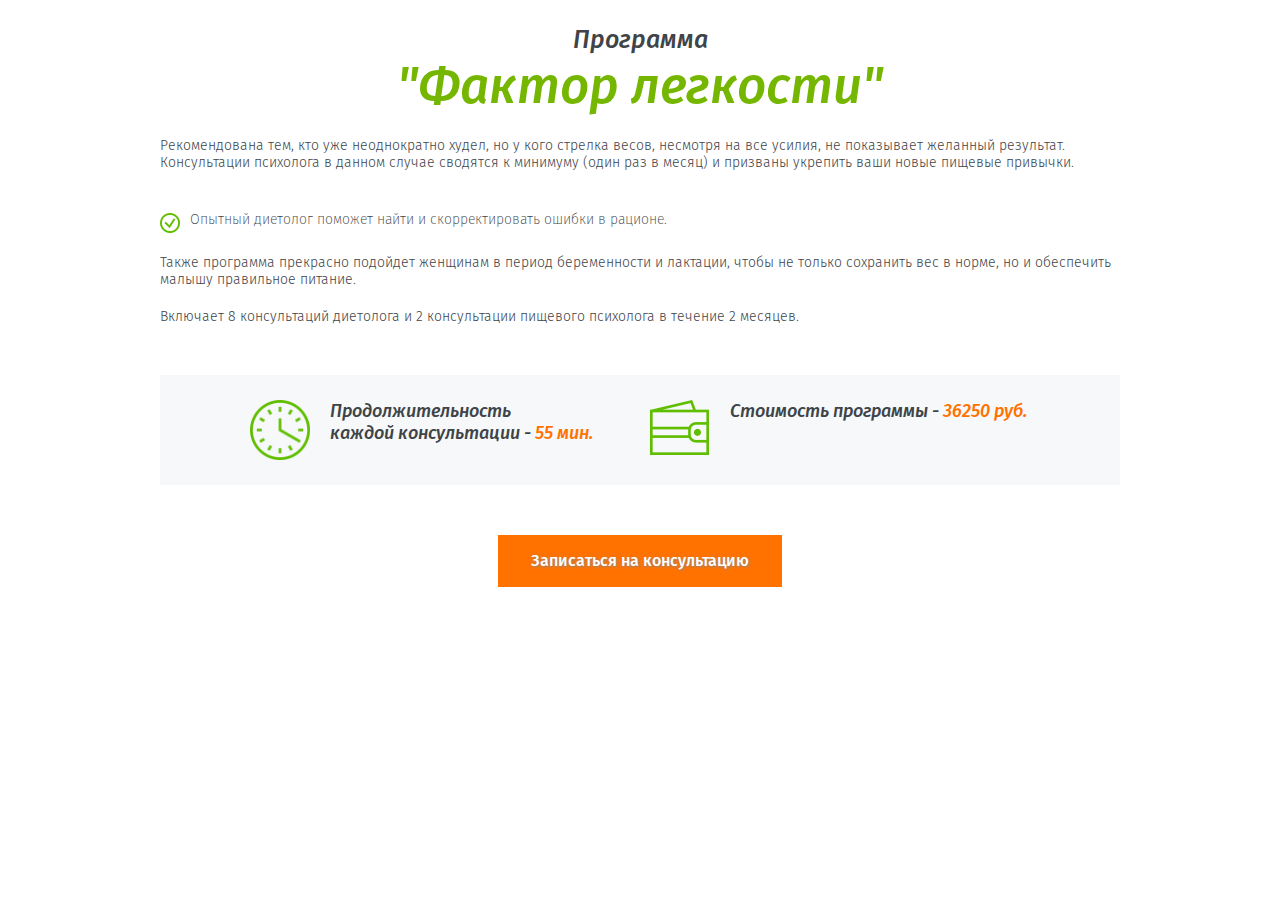
<file: modal-program-factor-legkosti.html>
<!doctype html>
<html>
<head>
    <meta charset="UTF-8">
    <meta name="viewport" content="width=1200">
    <meta name="MobileOptimized" content="1200"/>
    <meta name="HandheldFriendly" content="true"/>
    <link href='https://fonts.googleapis.com/css?family=Fira+Sans:400,300,300italic,400italic,500,500italic,700,700italic' rel='stylesheet' type='text/css' />
    <link rel="stylesheet" href="css/style.css" />
    
    <title>Фактор Веса | Программа "Фактор легкости"</title>
</head>
<body>
    <section class="modal-window-program">

        <section class="container_12">
            <div class="modal-window-program-title">
                <p class="modal-window-program-title-small">Программа</p>
                <p class="modal-window-program-title-large">"Фактор легкости"</p>            
            </div>

            <div class="modal-window-program-description">
                <p>Рекомендована тем, кто  уже неоднократно худел, но у кого стрелка весов, несмотря на все усилия, не показывает желанный результат. Консультации психолога в данном случае сводятся к минимуму (один раз в месяц) и призваны укрепить ваши новые пищевые привычки.</p>
                <div class="modal-window-program-choise-list">
                    <ul>
                        <li>Опытный диетолог поможет найти и скорректировать ошибки в рационе.</li>
                    </ul>
                </div>
                <p>Также программа  прекрасно подойдет женщинам в период беременности и лактации, чтобы не только сохранить вес в норме, но и обеспечить малышу правильное питание.</p>
                <p>Включает 8 консультаций диетолога  и 2 консультации пищевого психолога в течение  2 месяцев.</p>
            </div>
        </section> 

        <section class="container_12 modal-window-program-first">
            <div>
                <div class="grid_1 prefix_1">
                    <img src="images/icon-clock.png">
                </div>
                <div class="grid_4">
                    Продолжительность<br/> каждой консультации - <span class="text-orange">55 мин.</span>
                </div>
                <div class="grid_1">
                    <img src="images/icon-cash.png">
                </div>
                <div class="grid_4 suffix_1">
                    Стоимость программы - <span class="text-orange">36250 руб.</span>
                </div>
            </div>
        </section>

        <section class="container_12">
            <div class="modal-window-program-btn">
                <a href="" class="btn btn-orange">Записаться на консультацию</a>
            </div>
        </section>
    </section>
</body>
</html>
</file>
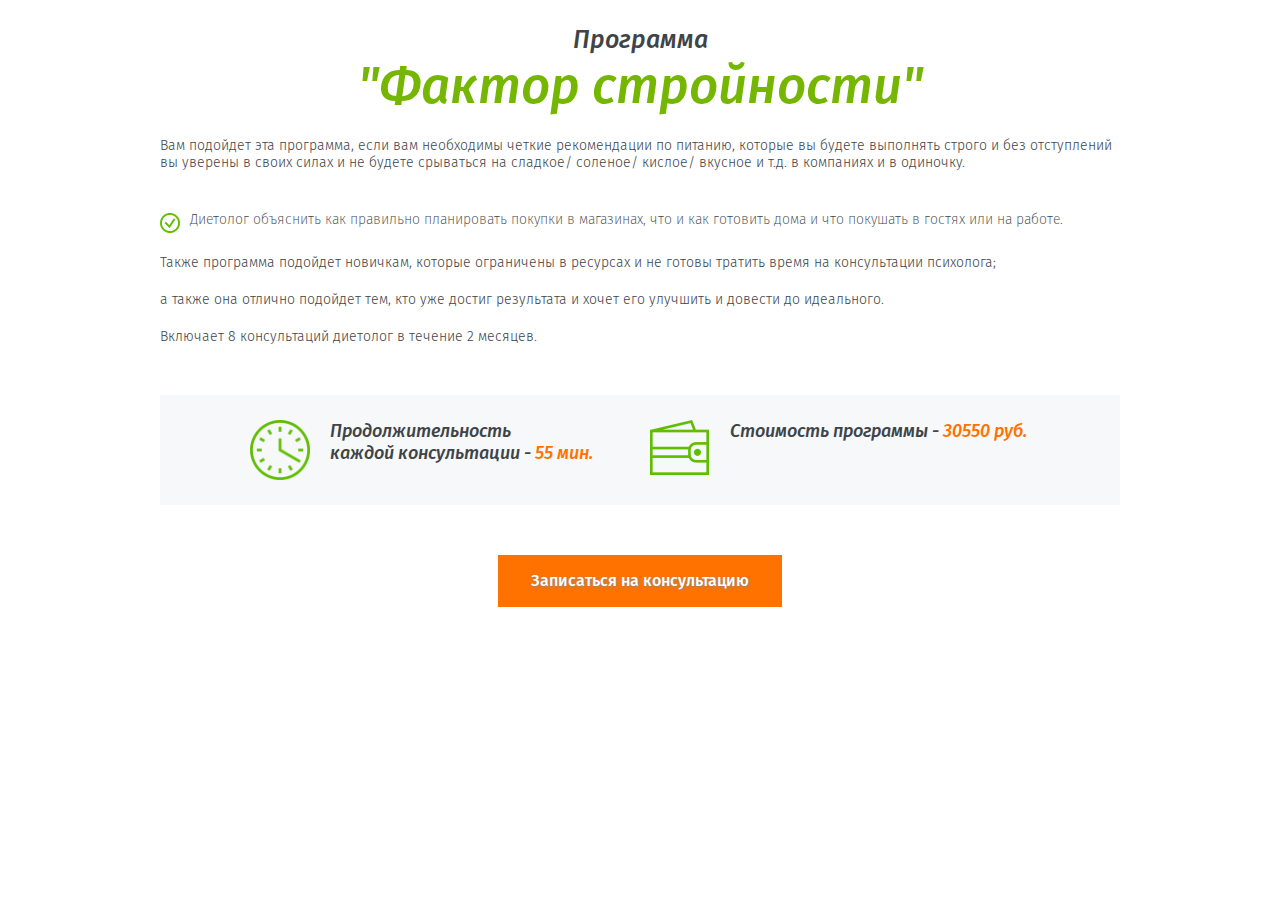
<file: modal-program-factor-stroinosti.html>
<!doctype html>
<html>
<head>
    <meta charset="UTF-8">
    <meta name="viewport" content="width=1200">
    <meta name="MobileOptimized" content="1200"/>
    <meta name="HandheldFriendly" content="true"/>
    <link href='https://fonts.googleapis.com/css?family=Fira+Sans:400,300,300italic,400italic,500,500italic,700,700italic' rel='stylesheet' type='text/css' />
    <link rel="stylesheet" href="css/style.css" />
    
    <title>Фактор Веса | Программа "Фактор стройности"</title>
</head>
<body>
    <section class="modal-window-program">

        <section class="container_12">
            <div class="modal-window-program-title">
                <p class="modal-window-program-title-small">Программа</p>
                <p class="modal-window-program-title-large">"Фактор стройности"</p>            
            </div>

            <div class="modal-window-program-description">
                <p>Вам подойдет эта программа, если вам необходимы четкие рекомендации по питанию, 
                    которые вы будете выполнять строго и без отступлений вы уверены в своих силах и не будете срываться на сладкое/ соленое/ кислое/ вкусное и т.д. в компаниях и в одиночку.</p>
                <div class="modal-window-program-choise-list">
                    <ul>
                        <li>Диетолог объяснить как правильно  планировать  покупки в магазинах, что и как готовить дома и что покушать в гостях или на работе.</li>
                    </ul>
                </div>
   
                <p>Также программа подойдет новичкам, которые ограничены в ресурсах и не готовы тратить время на консультации психолога;</p>
                <p>а также она отлично подойдет тем, кто уже достиг результата и хочет его улучшить и довести до идеального. </p>
                <p>Включает 8 консультаций диетолог  в течение  2 месяцев.</p>
            </div>
        </section> 

        <section class="container_12 modal-window-program-first">
            <div>
                <div class="grid_1 prefix_1">
                    <img src="images/icon-clock.png">
                </div>
                <div class="grid_4">
                    Продолжительность<br/> каждой консультации - <span class="text-orange">55 мин.</span>
                </div>
                <div class="grid_1">
                    <img src="images/icon-cash.png">
                </div>
                <div class="grid_4 suffix_1">
                    Стоимость программы - <span class="text-orange">30550 руб.</span>
                </div>
            </div>
        </section>

        <section class="container_12">
            <div class="modal-window-program-btn">
                <a href="" class="btn btn-orange">Записаться на консультацию</a>
            </div>
        </section>
    </section>
</body>
</html>
</file>
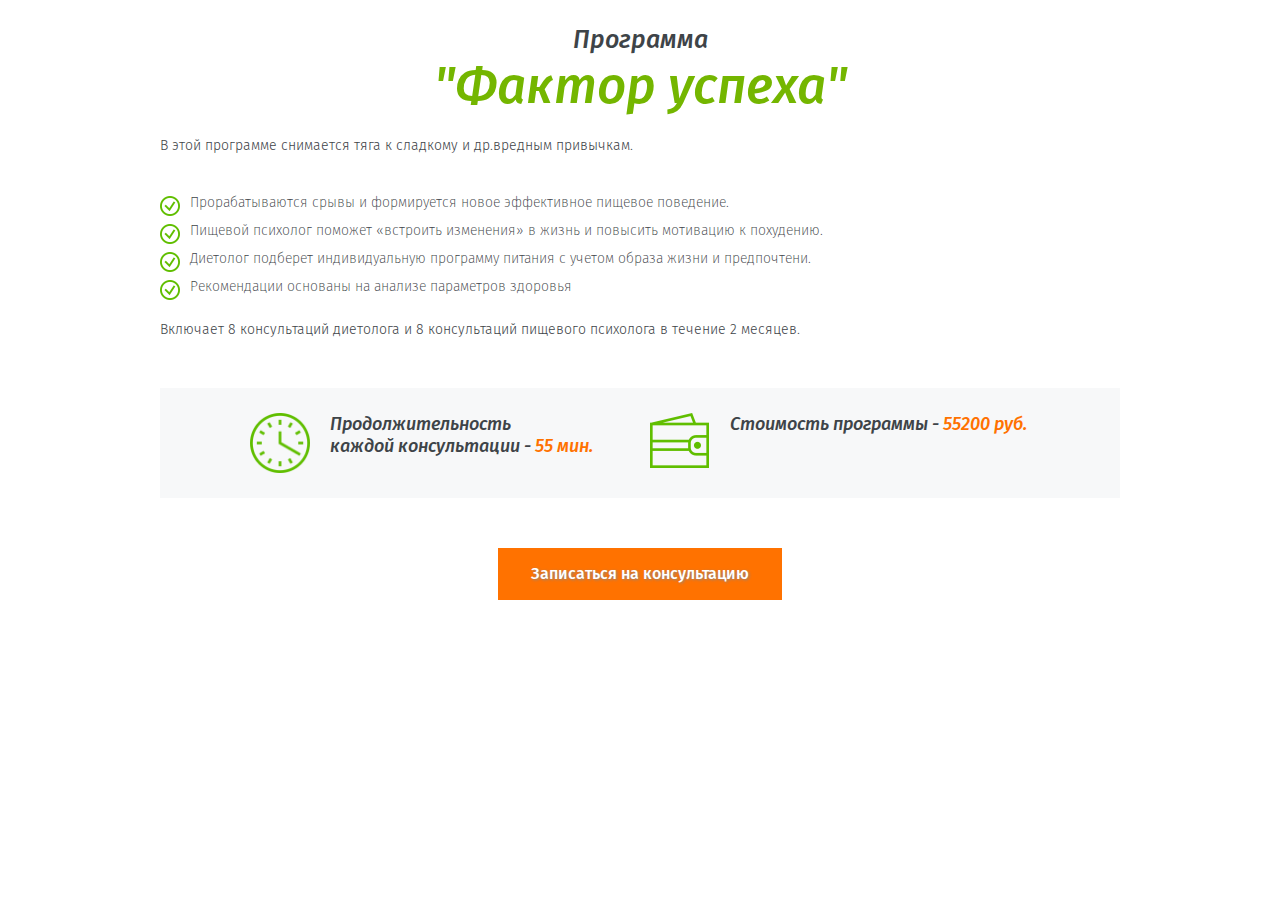
<file: modal-program-factor-uspeha.html>
<!doctype html>
<html>
<head>
    <meta charset="UTF-8">
    <meta name="viewport" content="width=1200">
    <meta name="MobileOptimized" content="1200"/>
    <meta name="HandheldFriendly" content="true"/>
    <link href='https://fonts.googleapis.com/css?family=Fira+Sans:400,300,300italic,400italic,500,500italic,700,700italic' rel='stylesheet' type='text/css' />
    <link rel="stylesheet" href="css/style.css" />
    
    <title>Фактор Веса | Программа "Фактор успеха"</title>
</head>
<body>
    <section class="modal-window-program">

        <section class="container_12">
            <div class="modal-window-program-title">
                <p class="modal-window-program-title-small">Программа</p>
                <p class="modal-window-program-title-large">"Фактор успеха"</p>            
            </div>

            <div class="modal-window-program-description">
                <p>В этой программе снимается  тяга  к сладкому и др.вредным привычкам.<p>

                <div class="modal-window-program-choise-list">
                    <ul>
                        <li>Прорабатываются срывы и формируется новое  эффективное пищевое поведение.</li>
                        <li>Пищевой психолог поможет «встроить изменения» в жизнь и повысить мотивацию к похудению.</li>
                        <li>Диетолог  подберет  индивидуальную программу питания  с учетом образа жизни и  предпочтени.</li>
                        <li>Рекомендации основаны на анализе параметров здоровья</li>
                    </ul>
                </div>

                <p>Включает 8 консультаций диетолога и 8 консультаций пищевого психолога в течение 2 месяцев.</p>
            </div>
        </section> 

        <section class="container_12 modal-window-program-first">
            <div>
                <div class="grid_1 prefix_1">
                    <img src="images/icon-clock.png">
                </div>
                <div class="grid_4">
                    Продолжительность<br/> каждой консультации - <span class="text-orange">55 мин.</span>
                </div>
                <div class="grid_1">
                    <img src="images/icon-cash.png">
                </div>
                <div class="grid_4 suffix_1">
                    Стоимость программы - <span class="text-orange">55200 руб.</span>
                </div>
            </div>
        </section>

        <section class="container_12">
            <div class="modal-window-program-btn">
                <a href="" class="btn btn-orange">Записаться на консультацию</a>
            </div>
        </section>
    </section>
</body>
</html>
</file>
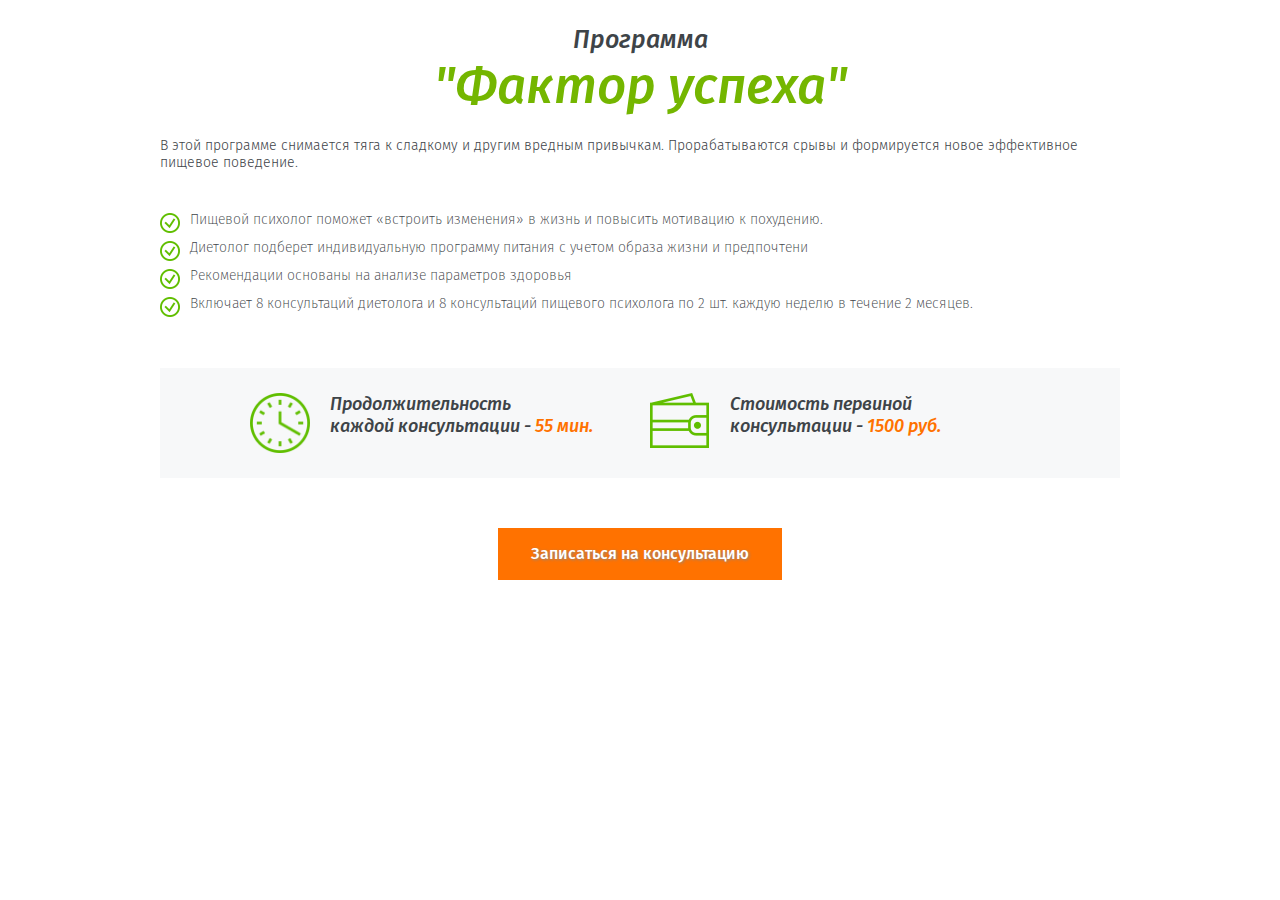
<file: modal-program.html>
<!doctype html>
<html>
<head>
    <meta charset="UTF-8">
    <meta name="viewport" content="width=1200">
    <meta name="MobileOptimized" content="1200"/>
    <meta name="HandheldFriendly" content="true"/>
    <link href='https://fonts.googleapis.com/css?family=Fira+Sans:400,300,300italic,400italic,500,500italic,700,700italic' rel='stylesheet' type='text/css' />
    <link rel="stylesheet" href="css/style.css" />
    
    <title>Фактор Веса | Программа</title>
</head>
<body>
    <section class="modal-window-program">

        <section class="container_12">
            <div class="modal-window-program-title">
                <p class="modal-window-program-title-small">Программа</p>
                <p class="modal-window-program-title-large">"Фактор успеха"</p>            
            </div>

            <div class="modal-window-program-description">
                <p>В этой программе снимается тяга к сладкому и другим вредным привычкам. Прорабатываются срывы и формируется новое эффективное пищевое поведение.</p>
                <div class="modal-window-program-choise-list">
                    <ul>
                        <li>Пищевой психолог поможет «встроить изменения» в жизнь и повысить мотивацию к похудению.</li>
                        <li>Диетолог подберет индивидуальную программу питания  с учетом образа жизни и предпочтени</li>
                        <li>Рекомендации основаны на анализе параметров здоровья</li>
                        <li>Включает 8 консультаций диетолога и 8 консультаций пищевого психолога по 2 шт. каждую неделю в течение  2 месяцев.  </li>
                    </ul>
                </div>
            </div>
        </section> 

        <section class="container_12 modal-window-program-first">
            <div>
                <div class="grid_1 prefix_1">
                    <img src="images/icon-clock.png">
                </div>
                <div class="grid_4">
                    Продолжительность<br/> каждой консультации - <span class="text-orange">55 мин.</span>
                </div>
                <div class="grid_1">
                    <img src="images/icon-cash.png">
                </div>
                <div class="grid_4 suffix_1">
                    Стоимость первиной консультации - <span class="text-orange">1500 руб.</span>
                </div>
            </div>
        </section>

        <section class="container_12">
            <div class="modal-window-program-btn">
                <a href="" class="btn btn-orange">Записаться на консультацию</a>
            </div>
        </section>
    </section>
</body>
</html>
</file>
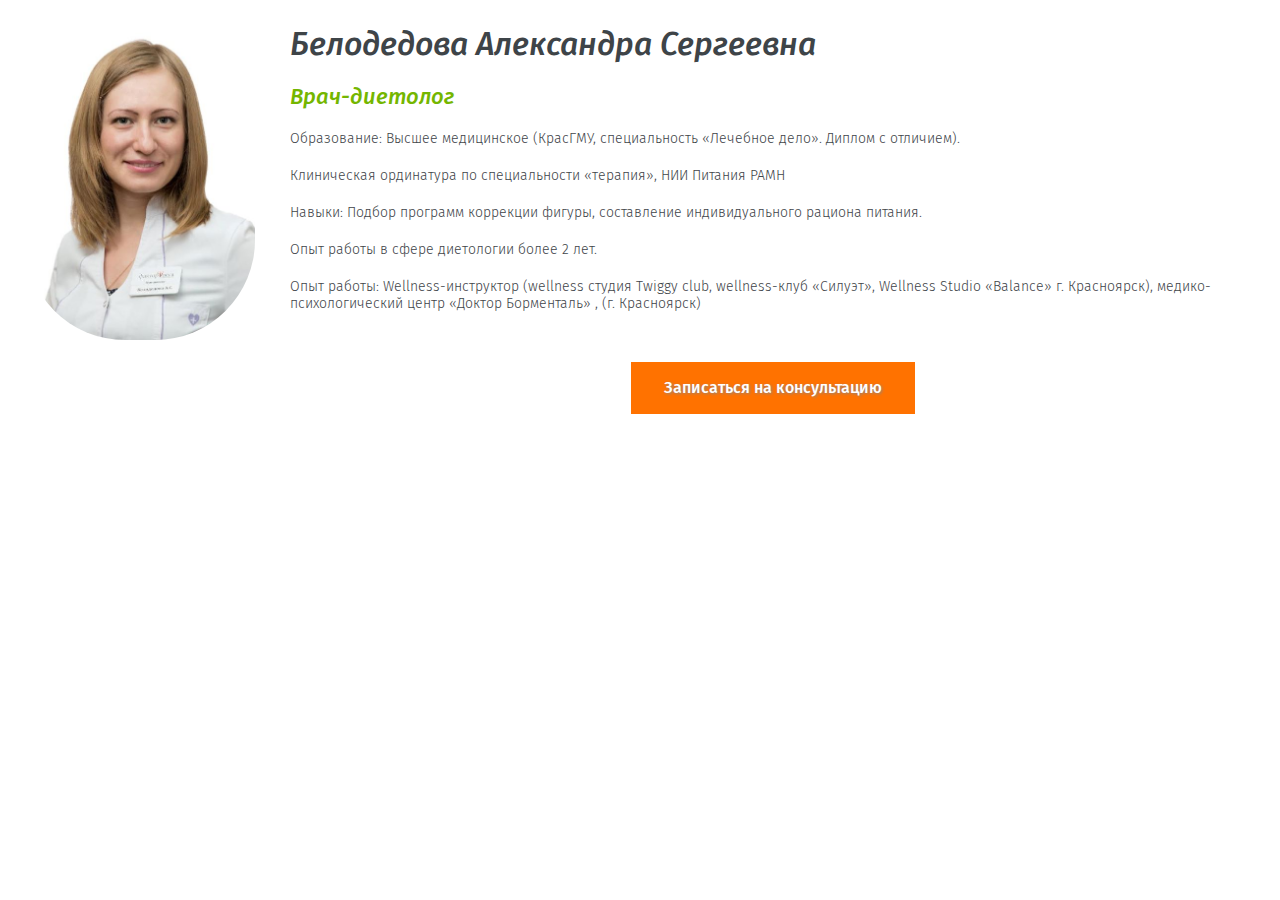
<file: modal-specialist-ba.html>
<!doctype html>
<html>
<head>
    <meta charset="UTF-8">
    <meta name="viewport" content="width=1200">
    <meta name="MobileOptimized" content="1200"/>
    <meta name="HandheldFriendly" content="true"/>
    <link href='https://fonts.googleapis.com/css?family=Fira+Sans:400,300,300italic,400italic,500,500italic,700,700italic' rel='stylesheet' type='text/css' />
    <link rel="stylesheet" href="css/style.css" />
    
    <title>Фактор Веса | Специалист Белодедова Александра Сергеевна</title>
</head>
<body>
    <section class="modal-window-specialist">

        <div class="modal-window-specialist-person">
            <img src="images/specialist-ba.jpg" width="230" height="230"/>
        </div>

        <header class="modal-window-specialist-title">
            <p>Белодедова Александра Сергеевна</p>
        </header>

        <div class="modal-window-specialist-position">
            <p>Врач-диетолог</p>
        </div>

        <div class="modal-window-specialist-description">            
            <p>Образование: Высшее медицинское (КрасГМУ, специальность «Лечебное дело». Диплом с отличием).</p>
            <p>Клиническая ординатура по специальности «терапия», НИИ Питания РАМН</p>
            <p>Навыки: Подбор программ коррекции фигуры, составление индивидуального рациона питания.</p>
            <p>Опыт работы в сфере диетологии более 2 лет.</p>
            <p>Опыт работы: Wellness-инструктор (wellness студия Twiggy club, wellness-клуб «Силуэт», Wellness Studio «Balance» г. Красноярск), медико-психологический центр «Доктор Борменталь» , (г. Красноярск)</p>
        </div>
        <div class="modal-window-specialist-btn"><a href="" class="btn btn-orange">Записаться на консультацию</a></div>
    </section>
</body>
</html>
</file>
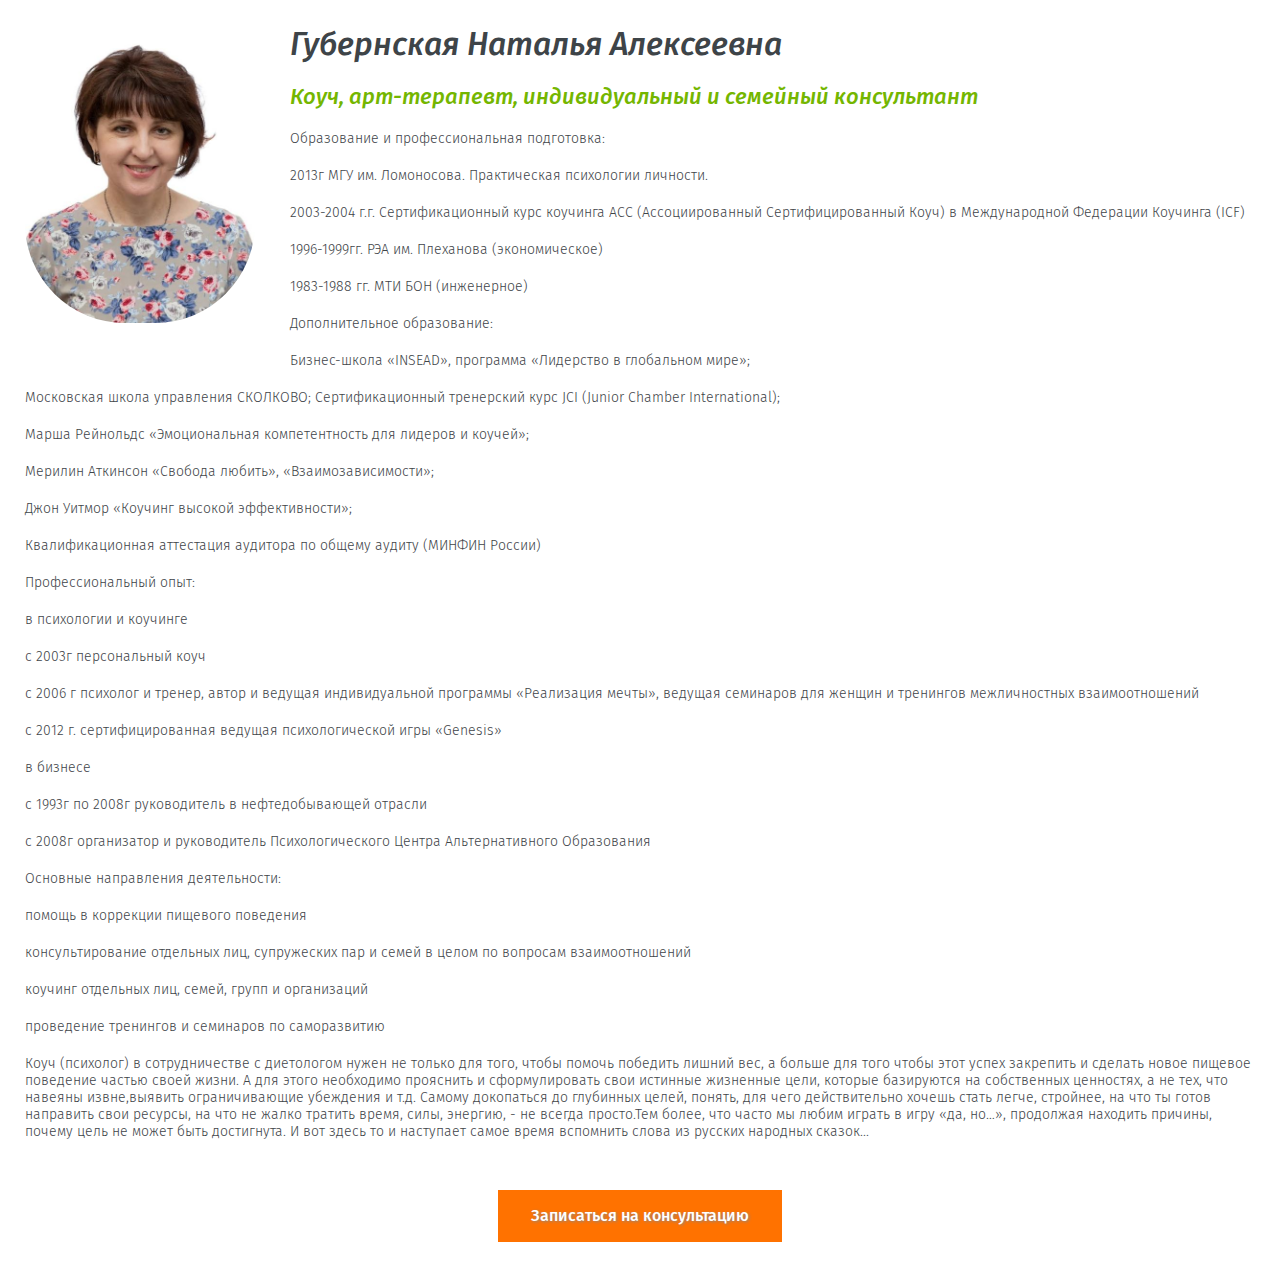
<file: modal-specialist-gn.html>
<!doctype html>
<html>
<head>
    <meta charset="UTF-8">
    <meta name="viewport" content="width=1200">
    <meta name="MobileOptimized" content="1200"/>
    <meta name="HandheldFriendly" content="true"/>
    <link href='https://fonts.googleapis.com/css?family=Fira+Sans:400,300,300italic,400italic,500,500italic,700,700italic' rel='stylesheet' type='text/css' />
    <link rel="stylesheet" href="css/style.css" />
    
    <title>Фактор Веса | Специалист Губернская Наталья Алексеевна</title>
</head>
<body>
    <section class="modal-window-specialist">

        <div class="modal-window-specialist-person">
            <img src="images/specialist-gn.jpg" width="230" height="230"/>
        </div>

        <header class="modal-window-specialist-title">
            <p>Губернская Наталья Алексеевна</p>
        </header>

        <div class="modal-window-specialist-position">
            <p>Коуч, арт-терапевт, индивидуальный и семейный консультант</p>
        </div>

        <div class="modal-window-specialist-description">            
            <p>Образование и профессиональная подготовка:</p>
            <p>2013г  МГУ им. Ломоносова. Практическая психологии личности.</p>
            <p>2003-2004 г.г. Сертификационный курс коучинга ACC (Ассоциированный Сертифицированный Коуч) в Международной Федерации Коучинга (ICF)</p>
            <p>1996-1999гг.  РЭА им. Плеханова (экономическое)</p>
            <p>1983-1988 гг. МТИ БОН (инженерное)</p>
            <p>Дополнительное образование:</p>
            <p>Бизнес-школа «INSEAD», программа «Лидерство в глобальном мире»;</p>
            <p>Московская школа управления СКОЛКОВО; Сертификационный тренерский курс JCI (Junior Chamber International);</p>
            <p>Марша Рейнольдс «Эмоциональная компетентность для лидеров и коучей»;</p>
            <p>Мерилин Аткинсон «Свобода любить», «Взаимозависимости»;</p>
            <p>Джон Уитмор «Коучинг высокой эффективности»;</p>
            <p>Квалификационная аттестация аудитора по общему аудиту (МИНФИН России)</p>
            <p>Профессиональный опыт:</p>
            <p>в психологии и коучинге</p>
            <p>с 2003г персональный коуч </p>
            <p>с 2006 г психолог и тренер, автор и ведущая индивидуальной программы «Реализация мечты», ведущая семинаров для женщин и тренингов межличностных взаимоотношений</p>
            <p>с 2012 г. сертифицированная ведущая психологической игры «Genesis»</p>
            <p>в бизнесе</p>
            <p>с 1993г по 2008г руководитель в нефтедобывающей отрасли</p>
            <p>с 2008г организатор и руководитель Психологического Центра Альтернативного Образования</p>
            <p>Основные направления  деятельности:</p>
            <p>помощь в коррекции пищевого поведения</p>
            <p>консультирование отдельных лиц, супружеских пар и семей в целом по вопросам взаимоотношений</p>
            <p>коучинг отдельных лиц, семей, групп и организаций</p>
            <p>проведение тренингов и семинаров по саморазвитию</p>
            <p>Коуч (психолог) в сотрудничестве с диетологом нужен не только для того, чтобы помочь победить лишний вес,  а больше для того чтобы этот успех закрепить и сделать новое пищевое поведение частью своей жизни. А для этого необходимо прояснить и сформулировать свои истинные жизненные цели, которые базируются на собственных ценностях, а не тех, что навеяны извне,выявить ограничивающие убеждения и т.д.
            Самому докопаться до глубинных целей, понять, для чего действительно хочешь стать легче, стройнее, на что ты готов направить свои ресурсы, на что не жалко тратить время, силы, энергию, - не всегда просто.Тем более, что часто мы любим играть в игру «да, но…», продолжая находить причины, почему цель не может быть достигнута. И вот здесь то и наступает самое время вспомнить слова из русских народных сказок...</p>
        </div>
        <div class="modal-window-specialist-btn"><a href="" class="btn btn-orange">Записаться на консультацию</a></div>
    </section>
</body>
</html>
</file>
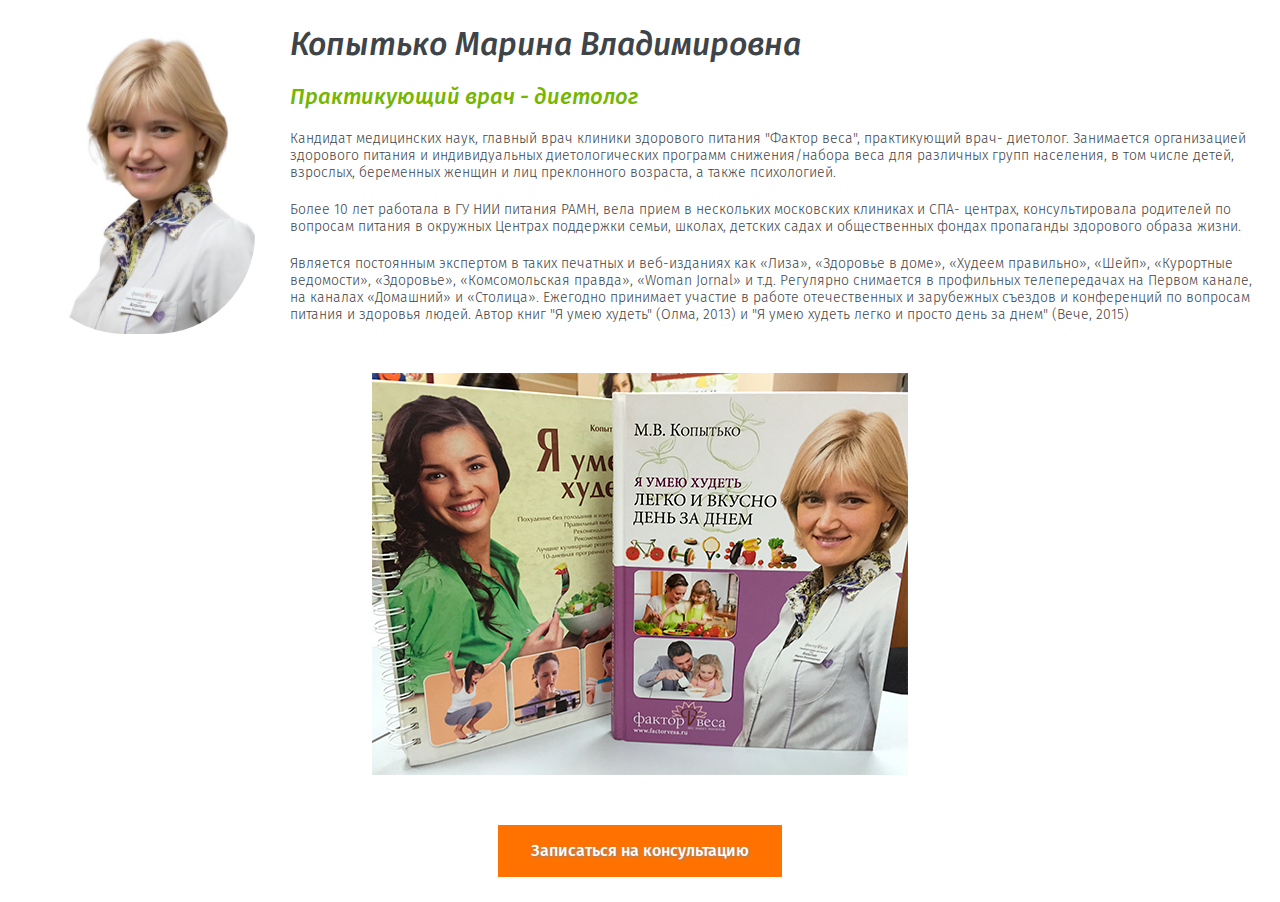
<file: modal-specialist-km.html>
<!doctype html>
<html>
<head>
    <meta charset="UTF-8">
    <meta name="viewport" content="width=1200">
    <meta name="MobileOptimized" content="1200"/>
    <meta name="HandheldFriendly" content="true"/>
    <link href='https://fonts.googleapis.com/css?family=Fira+Sans:400,300,300italic,400italic,500,500italic,700,700italic' rel='stylesheet' type='text/css' />
    <link rel="stylesheet" href="css/style.css" />
    
    <title>Фактор Веса | Специалист Копытько Марина Владимировна</title>
</head>
<body>
    <section class="modal-window-specialist">

        <div class="modal-window-specialist-person">
            <img src="images/specialist-mk.jpg" width="230" height="230"/>
        </div>

        <header class="modal-window-specialist-title">
            <p>Копытько Марина Владимировна</p>
        </header>

        <div class="modal-window-specialist-position">
            <p>Практикующий врач - диетолог</p>
        </div>

        <div class="modal-window-specialist-description">            
            <p>Кандидат медицинских наук, главный врач клиники здорового питания "Фактор веса", практикующий врач- диетолог.  Занимается организацией  здорового питания и индивидуальных диетологических  программ снижения/набора веса для различных групп населения, в том числе детей, взрослых, беременных женщин и лиц преклонного возраста,  а также психологией.</p>
            <p>Более 10 лет работала в ГУ НИИ питания РАМН, вела прием в нескольких московских клиниках и СПА- центрах, консультировала  родителей по вопросам питания в окружных Центрах поддержки  семьи, школах, детских садах и общественных фондах пропаганды здорового образа жизни.</p>
            <p>Является  постоянным экспертом в таких печатных и веб-изданиях как «Лиза», «Здоровье в доме», «Худеем правильно», «Шейп», «Курортные ведомости», «Здоровье»,  «Комсомольская правда», «Woman Jornal» и т.д.  Регулярно снимается  в профильных  телепередачах на Первом канале, на каналах «Домашний» и «Столица».  Ежегодно принимает  участие в работе отечественных и зарубежных съездов  и конференций по вопросам питания и здоровья людей. Автор книг "Я умею худеть" (Олма, 2013) и "Я умею худеть легко и просто день за днем" (Вече, 2015)</p>
        </div>
        <div class="modal-window-specialist-image"><img src="images/specialist-modal-book.png" width="536" height="402" alt=""/></div>
        <div class="modal-window-specialist-btn"><a href="" class="btn btn-orange">Записаться на консультацию</a></div>
    </section>
</body>
</html>
</file>
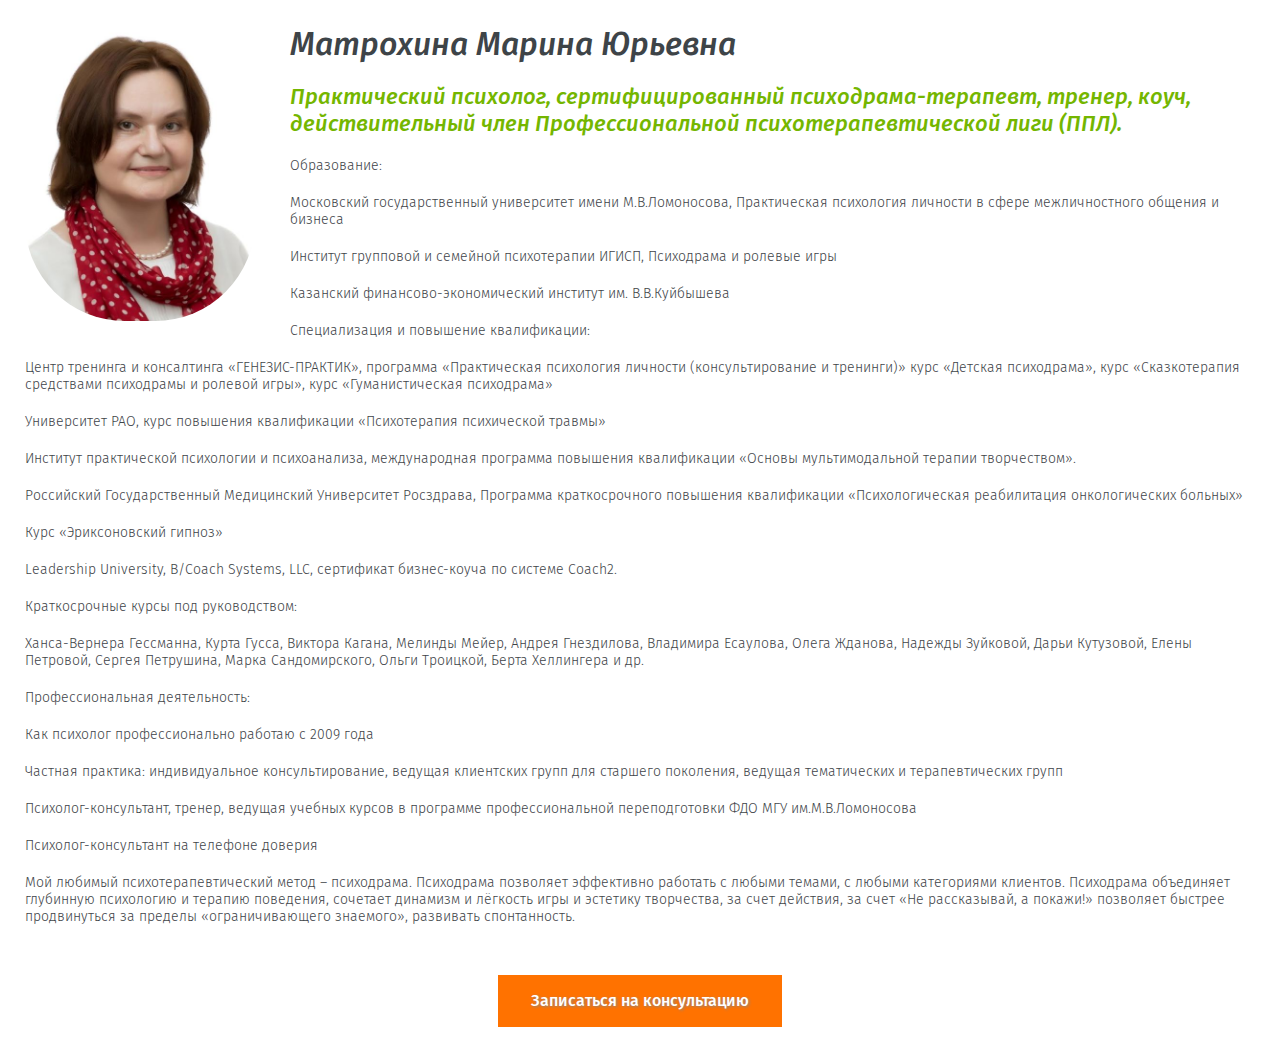
<file: modal-specialist-mm.html>
<!doctype html>
<html>
<head>
    <meta charset="UTF-8">
    <meta name="viewport" content="width=1200">
    <meta name="MobileOptimized" content="1200"/>
    <meta name="HandheldFriendly" content="true"/>
    <link href='https://fonts.googleapis.com/css?family=Fira+Sans:400,300,300italic,400italic,500,500italic,700,700italic' rel='stylesheet' type='text/css' />
    <link rel="stylesheet" href="css/style.css" />
    
    <title>Фактор Веса | Специалист Матрохина Марина Юрьевна</title>
</head>
<body>
    <section class="modal-window-specialist">

        <div class="modal-window-specialist-person">
            <img src="images/specialist-mm.jpg" width="230" height="230"/>
        </div>

        <header class="modal-window-specialist-title">
            <p>Матрохина Марина Юрьевна</p>
        </header>

        <div class="modal-window-specialist-position">
            <p>Практический психолог, сертифицированный психодрама-терапевт, тренер, коуч, действительный член Профессиональной психотерапевтической лиги (ППЛ).</p>
        </div>

        <div class="modal-window-specialist-description">            
            <p>Образование:</p>
            <p>Московский государственный университет имени М.В.Ломоносова, Практическая психология личности в сфере межличностного общения и бизнеса</p>
            <p>Институт групповой и семейной психотерапии ИГИСП, Психодрама и ролевые игры</p>
            <p>Казанский финансово-экономический институт им. В.В.Куйбышева</p>
             
            <p>Специализация и повышение квалификации:</p>
            <p>Центр тренинга и консалтинга «ГЕНЕЗИС-ПРАКТИК», программа «Практическая психология личности (консультирование и тренинги)» курс «Детская психодрама», курс «Сказкотерапия средствами психодрамы и ролевой игры», курс «Гуманистическая психодрама»</p>
            <p>Университет РАО, курс повышения квалификации «Психотерапия психической травмы»</p>
            <p>Институт практической психологии и психоанализа, международная программа повышения квалификации «Основы мультимодальной терапии творчеством».</p>
            <p>Российский Государственный Медицинский Университет Росздрава, Программа краткосрочного повышения квалификации «Психологическая реабилитация онкологических больных»</p>
            <p>Курс «Эриксоновский гипноз»</p>
            <p>Leadership University, B/Coach Systems, LLC, сертификат бизнес-коуча по системе Coach2.</p>
            <p>Краткосрочные курсы под руководством:</p>
            <p>Ханса-Вернера Гессманна, Курта Гусса, Виктора Кагана, Мелинды Мейер, Андрея Гнездилова, Владимира Есаулова, Олега Жданова, Надежды Зуйковой, Дарьи Кутузовой, Елены Петровой, Сергея Петрушина, Марка Сандомирского, Ольги Троицкой, Берта Хеллингера и др.</p>
            
            <p>Профессиональная деятельность:</p>
            <p>Как психолог профессионально работаю с 2009 года</p>
            
            <p>Частная практика: индивидуальное консультирование, ведущая клиентских групп для старшего поколения, ведущая тематических и терапевтических групп</p>
            <p>Психолог-консультант, тренер, ведущая учебных курсов в программе профессиональной переподготовки ФДО МГУ им.М.В.Ломоносова</p>
            <p>Психолог-консультант на телефоне доверия</p>
            <p>Мой любимый психотерапевтический метод – психодрама. Психодрама позволяет эффективно работать с любыми темами, с любыми категориями клиентов. Психодрама объединяет глубинную психологию и терапию поведения, сочетает динамизм и лёгкость игры и эстетику творчества, за счет действия, за счет «Не рассказывай, а покажи!» позволяет быстрее продвинуться за пределы «ограничивающего знаемого», развивать спонтанность.</p>
        </div>
        <div class="modal-window-specialist-btn"><a href="" class="btn btn-orange">Записаться на консультацию</a></div>
    </section>
</body>
</html>
</file>
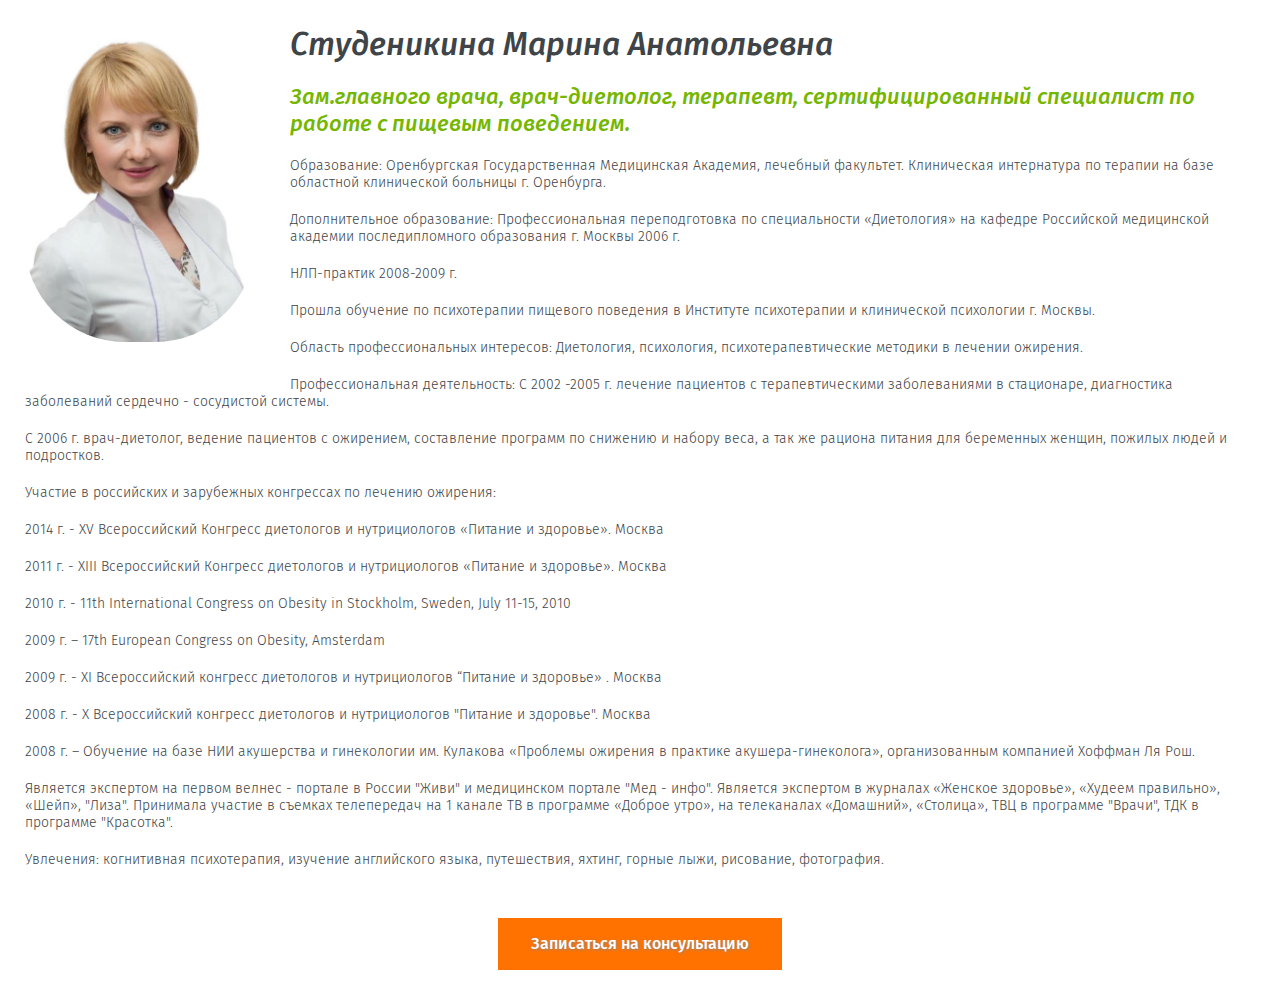
<file: modal-specialist-sm.html>
<!doctype html>
<html>
<head>
    <meta charset="UTF-8">
    <meta name="viewport" content="width=1200">
    <meta name="MobileOptimized" content="1200"/>
    <meta name="HandheldFriendly" content="true"/>
    <link href='https://fonts.googleapis.com/css?family=Fira+Sans:400,300,300italic,400italic,500,500italic,700,700italic' rel='stylesheet' type='text/css' />
    <link rel="stylesheet" href="css/style.css" />
    
    <title>Фактор Веса | Специалист Студеникина Марина Анатольевна</title>
</head>
<body>
    <section class="modal-window-specialist">

        <div class="modal-window-specialist-person">
            <img src="images/specialist-sm.jpg" width="230" height="230"/>
        </div>

        <header class="modal-window-specialist-title">
            <p>Студеникина Марина Анатольевна</p>
        </header>

        <div class="modal-window-specialist-position">
            <p>Зам.главного врача, врач-диетолог, терапевт, сертифицированный специалист по работе с пищевым поведением.</p>
        </div>

        <div class="modal-window-specialist-description">            
            <p>Образование:  Оренбургская Государственная Медицинская Академия, лечебный факультет. Клиническая интернатура  по терапии на базе областной клинической больницы г. Оренбурга.</p>
            <p>Дополнительное образование: Профессиональная переподготовка по специальности «Диетология» на кафедре Российской медицинской академии последипломного образования г. Москвы  2006 г.</p>
            <p>НЛП-практик 2008-2009 г.<p>
            <p>Прошла обучение по психотерапии пищевого поведения в Институте психотерапии и клинической психологии г. Москвы.</p>
 
            <p>Область профессиональных интересов:  Диетология, психология, психотерапевтические методики в лечении ожирения.</p>
            <p>Профессиональная деятельность:  С 2002 -2005 г. лечение пациентов с  терапевтическими заболеваниями  в стационаре,  диагностика заболеваний сердечно - сосудистой системы.</p>
            <p>С 2006 г. врач-диетолог, ведение пациентов с ожирением, составление программ по снижению и набору веса, а так же рациона питания  для беременных женщин, пожилых  людей и подростков.</p>
            <p>Участие в российских и зарубежных конгрессах по лечению ожирения:</p>
            <p>2014 г. - XV Всероссийский Конгресс диетологов и нутрициологов «Питание и здоровье». Москва</p>
            <p>2011 г. - XIII Всероссийский Конгресс диетологов и нутрициологов «Питание и здоровье». Москва</p>
            <p>2010 г. - 11th International Congress on Obesity in Stockholm, Sweden, July 11-15, 2010</p>
            <p>2009 г. – 17th European Congress on Obesity, Amsterdam</p>
            <p>2009 г. -  XI Всероссийский конгресс диетологов и нутрициологов  “Питание и здоровье» . Москва</p>
            <p>2008 г. -  X Всероссийский конгресс диетологов и нутрициологов   "Питание и здоровье". Москва</p>
            <p>2008 г. – Обучение на базе НИИ  акушерства и гинекологии им. Кулакова «Проблемы ожирения в практике акушера-гинеколога», организованным компанией  Хоффман Ля Рош.</p>
            <p>Является экспертом на первом велнес - портале в России "Живи" и медицинском портале "Мед - инфо". Является экспертом в журналах «Женское здоровье», «Худеем правильно», «Шейп», "Лиза". Принимала участие в съемках телепередач на 1 канале ТВ в программе «Доброе утро»,  на телеканалах «Домашний», «Столица», ТВЦ в программе "Врачи", ТДК в программе "Красотка".</p>
            <p>Увлечения: когнитивная психотерапия,  изучение английского языка, путешествия, яхтинг, горные лыжи, рисование, фотография.</p>
        </div>
        <div class="modal-window-specialist-btn"><a href="" class="btn btn-orange">Записаться на консультацию</a></div>
    </section>
</body>
</html>
</file>
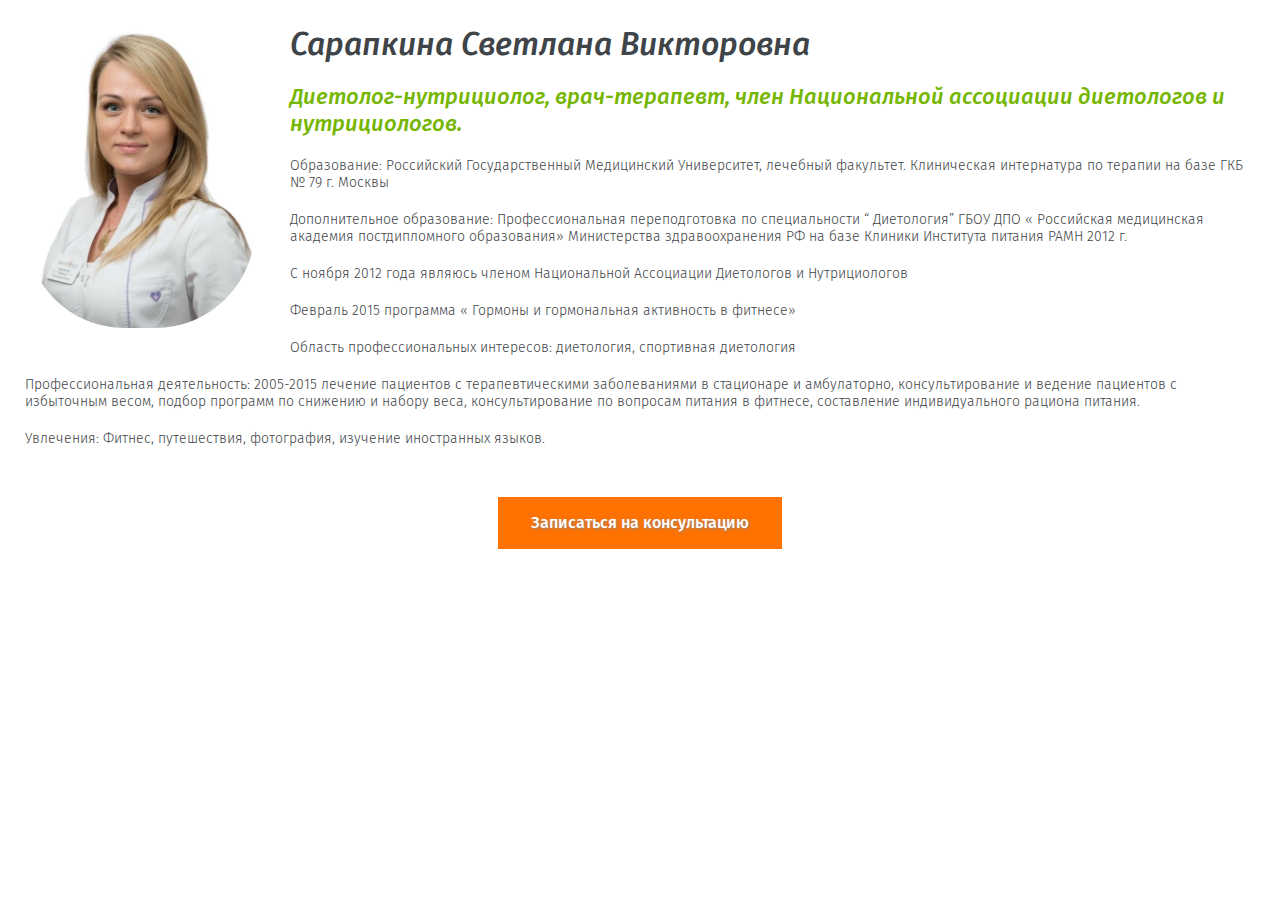
<file: modal-specialist-ss.html>
<!doctype html>
<html>
<head>
    <meta charset="UTF-8">
    <meta name="viewport" content="width=1200">
    <meta name="MobileOptimized" content="1200"/>
    <meta name="HandheldFriendly" content="true"/>
    <link href='https://fonts.googleapis.com/css?family=Fira+Sans:400,300,300italic,400italic,500,500italic,700,700italic' rel='stylesheet' type='text/css' />
    <link rel="stylesheet" href="css/style.css" />
    
    <title>Фактор Веса | Специалист Сарапкина Светлана Викторовна</title>
</head>
<body>
    <section class="modal-window-specialist">

        <div class="modal-window-specialist-person">
            <img src="images/specialist-ss.jpg" width="230" height="230"/>
        </div>

        <header class="modal-window-specialist-title">
            <p>Сарапкина Светлана Викторовна</p>
        </header>

        <div class="modal-window-specialist-position">
            <p>Диетолог-нутрициолог, врач-терапевт, член Национальной ассоциации диетологов и нутрициологов.</p>
        </div>

        <div class="modal-window-specialist-description">            
            <p>Образование: Российский Государственный Медицинский Университет, лечебный факультет. Клиническая интернатура по терапии на базе ГКБ № 79 г. Москвы</p>
            <p>Дополнительное образование: Профессиональная переподготовка по специальности “ Диетология” ГБОУ ДПО « Российская медицинская академия постдипломного образования» Министерства здравоохранения РФ на базе Клиники Института питания РАМН 2012 г.</p>
            <p>С ноября 2012 года являюсь членом Национальной Ассоциации Диетологов и Нутрициологов</p>
            <p>Февраль 2015  программа « Гормоны и гормональная активность в фитнесе»</p>
            <p>Область профессиональных интересов: диетология, спортивная диетология</p>
            <p>Профессиональная деятельность: 2005-2015 лечение пациентов с терапевтическими заболеваниями в стационаре и амбулаторно, консультирование и ведение пациентов с избыточным весом, подбор программ по снижению и набору веса, консультирование по вопросам питания в фитнесе, составление индивидуального рациона питания.</p>
            <p>Увлечения: Фитнес, путешествия, фотография, изучение иностранных языков.</p>
        </div>
        <div class="modal-window-specialist-btn"><a href="" class="btn btn-orange">Записаться на консультацию</a></div>
    </section>
</body>
</html>
</file>
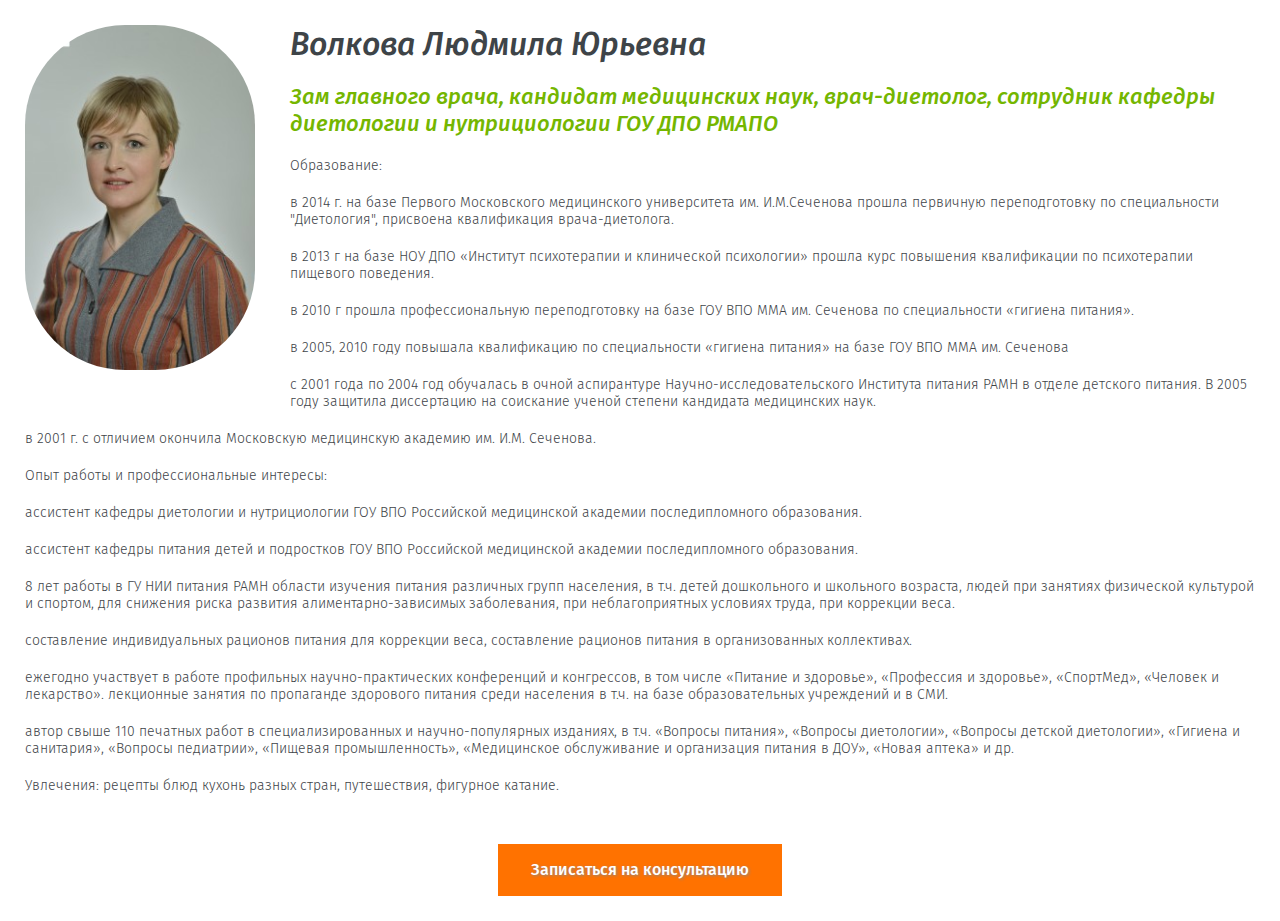
<file: modal-specialist-vl.html>
<!doctype html>
<html>
<head>
    <meta charset="UTF-8">
    <meta name="viewport" content="width=1200">
    <meta name="MobileOptimized" content="1200"/>
    <meta name="HandheldFriendly" content="true"/>
    <link href='https://fonts.googleapis.com/css?family=Fira+Sans:400,300,300italic,400italic,500,500italic,700,700italic' rel='stylesheet' type='text/css' />
    <link rel="stylesheet" href="css/style.css" />
    
    <title>Фактор Веса | Специалист Волкова Людмила Юрьевна</title>
</head>
<body>
    <section class="modal-window-specialist">

        <div class="modal-window-specialist-person">
            <img src="images/specialist-vl.jpeg" width="230" height="230"/>
        </div>

        <header class="modal-window-specialist-title">
            <p>Волкова Людмила Юрьевна</p>
        </header>

        <div class="modal-window-specialist-position">
            <p>Зам главного врача, кандидат медицинских наук, врач-диетолог, сотрудник кафедры диетологии и нутрициологии ГОУ ДПО РМАПО</p>
        </div>

        <div class="modal-window-specialist-description">                        
            <p>Образование:</p>
            <p>в 2014 г. на базе Первого Московского медицинского университета им. И.М.Сеченова прошла первичную переподготовку по специальности "Диетология", присвоена квалификация врача-диетолога. </p>
            <p>в 2013 г на базе НОУ ДПО «Институт психотерапии и клинической психологии» прошла курс повышения квалификации по психотерапии пищевого поведения. </p>
            <p>в 2010 г прошла профессиональную переподготовку на базе ГОУ ВПО ММА им. Сеченова по специальности «гигиена питания».</p>
            <p>в 2005, 2010 году повышала квалификацию по специальности «гигиена питания» на базе ГОУ ВПО ММА им. Сеченова</p>
            <p>с 2001 года по 2004 год обучалась в очной аспирантуре Научно-исследовательского Института питания РАМН в отделе детского питания. В 2005 году защитила диссертацию на соискание ученой степени кандидата медицинских наук.</p>
            <p>в  2001 г. с отличием окончила Московскую медицинскую академию им. И.М. Сеченова.</p>
            
            <p>Опыт работы и профессиональные интересы:</p>
            <p>ассистент кафедры диетологии и нутрициологии ГОУ ВПО Российской медицинской академии последипломного образования. </p>
            <p>ассистент кафедры питания детей и подростков ГОУ ВПО Российской медицинской академии последипломного образования.</p>
            <p>8 лет работы в ГУ НИИ питания РАМН области изучения питания различных групп населения, в т.ч. детей дошкольного и школьного возраста, людей при занятиях физической культурой и спортом, для снижения риска развития алиментарно-зависимых заболевания, при неблагоприятных условиях труда, при коррекции веса.</p>
            <p>составление индивидуальных рационов питания для коррекции веса, составление рационов питания в организованных коллективах. </p>
            <p>ежегодно участвует в работе профильных научно-практических конференций и конгрессов, в том числе «Питание и здоровье», «Профессия и здоровье», «СпортМед», «Человек и лекарство».
            лекционные занятия по пропаганде здорового питания среди населения в т.ч. на базе образовательных учреждений и в СМИ.   </p>
            <p>автор свыше 110 печатных работ в специализированных и научно-популярных изданиях, в т.ч. «Вопросы питания», «Вопросы диетологии», «Вопросы детской диетологии», «Гигиена и санитария», «Вопросы педиатрии», «Пищевая промышленность», «Медицинское обслуживание и организация питания в ДОУ», «Новая аптека» и др.</p>
            <p>Увлечения: рецепты блюд кухонь разных стран, путешествия, фигурное катание.  </p>
        </div>
        <div class="modal-window-specialist-btn"><a href="" class="btn btn-orange">Записаться на консультацию</a></div>
    </section>
</body>
</html>
</file>
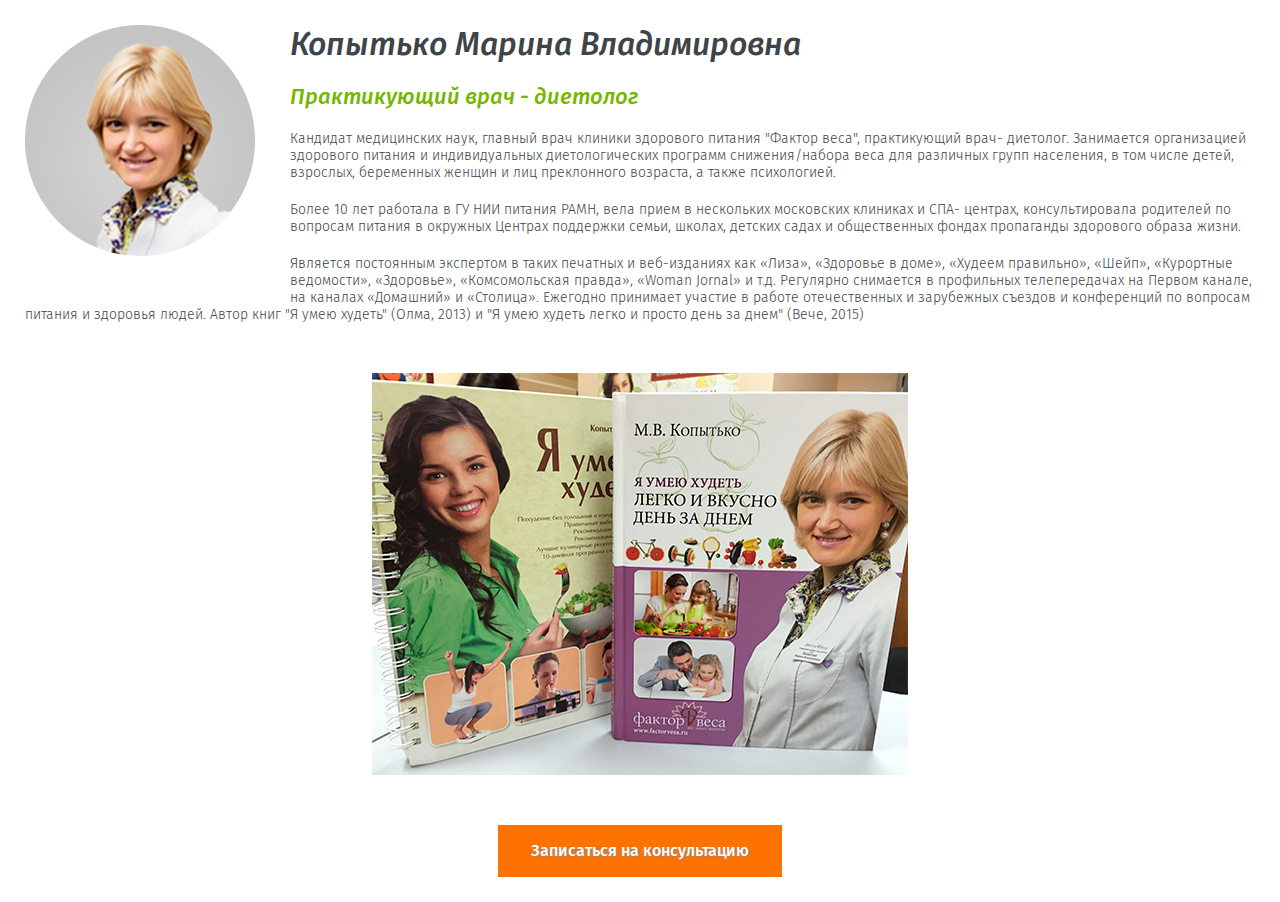
<file: modal-specialist.html>
<!doctype html>
<html>
<head>
    <meta charset="UTF-8">
    <meta name="viewport" content="width=1200">
    <meta name="MobileOptimized" content="1200"/>
    <meta name="HandheldFriendly" content="true"/>
    <link href='https://fonts.googleapis.com/css?family=Fira+Sans:400,300,300italic,400italic,500,500italic,700,700italic' rel='stylesheet' type='text/css' />
    <link rel="stylesheet" href="css/style.css" />
    
    <title>Фактор Веса | Специалист</title>
</head>
<body>
    <section class="modal-window-specialist">

        <div class="modal-window-specialist-person">
            <img src="images/specialist-modal-person.png" width="230" height="230"/>
        </div>

        <header class="modal-window-specialist-title">
            <p>Копытько Марина Владимировна</p>
        </header>

        <div class="modal-window-specialist-position">
            <p>Практикующий врач - диетолог</p>
        </div>

        <div class="modal-window-specialist-description">            
            <p>Кандидат медицинских наук, главный врач клиники здорового питания "Фактор веса", практикующий врач- диетолог.  Занимается организацией  здорового питания и индивидуальных диетологических  программ снижения/набора веса для различных групп населения, в том числе детей, взрослых, беременных женщин и лиц преклонного возраста,  а также психологией.</p>
            <p>Более 10 лет работала в ГУ НИИ питания РАМН, вела прием в нескольких московских клиниках и СПА- центрах, консультировала  родителей по вопросам питания в окружных Центрах поддержки  семьи, школах, детских садах и общественных фондах пропаганды здорового образа жизни.</p>
            <p>Является  постоянным экспертом в таких печатных и веб-изданиях как «Лиза», «Здоровье в доме», «Худеем правильно», «Шейп», «Курортные ведомости», «Здоровье»,  «Комсомольская правда», «Woman Jornal» и т.д.  Регулярно снимается  в профильных  телепередачах на Первом канале, на каналах «Домашний» и «Столица».  Ежегодно принимает  участие в работе отечественных и зарубежных съездов  и конференций по вопросам питания и здоровья людей. Автор книг "Я умею худеть" (Олма, 2013) и "Я умею худеть легко и просто день за днем" (Вече, 2015)</p>
        </div>
        <div class="modal-window-specialist-image"><img src="images/specialist-modal-book.png" width="536" height="402" alt=""/></div>
        <div class="modal-window-specialist-btn"><a href="" class="btn btn-orange">Записаться на консультацию</a></div>
    </section>
</body>
</html>
</file>
<file: css/style.css>
a,abbr,acronym,address,applet,article,aside,audio,b,big,blockquote,body,canvas,caption,center,cite,code,dd,del,details,dfn,dialog,div,dl,dt,em,embed,fieldset,figcaption,figure,font,footer,form,h1,h2,h3,h4,h5,h6,header,hgroup,hr,html,i,iframe,img,ins,kbd,label,legend,li,main,mark,menu,meter,nav,object,ol,output,p,pre,progress,q,rp,rt,ruby,s,samp,section,small,span,strike,strong,sub,summary,sup,table,tbody,td,tfoot,th,thead,time,tr,tt,u,ul,var,video,xmp{border:0;margin:0;padding:0;font-size:100%}html,body{height:100%}article,aside,details,figcaption,figure,footer,header,hgroup,main,menu,nav,section{display:block}b,strong{font-weight:bold}img{color:transparent;font-size:0;vertical-align:middle;-ms-interpolation-mode:bicubic}ol,ul{list-style:none}li{display:list-item}table{border-collapse:collapse;border-spacing:0}th,td,caption{font-weight:normal;vertical-align:top;text-align:left}q{quotes:none}q:before,q:after{content:'';content:none}sub,sup,small{font-size:75%}sub,sup{line-height:0;position:relative;vertical-align:baseline}sub{bottom:-0.25em}sup{top:-0.5em}svg{overflow:hidden}body{min-width:960px}.container_12{margin-left:auto;margin-right:auto;width:960px}.grid_1,.grid_2,.grid_3,.grid_4,.grid_5,.grid_6,.grid_7,.grid_8,.grid_9,.grid_10,.grid_11,.grid_12{display:inline;float:left;margin-left:10px;margin-right:10px}.push_1,.pull_1,.push_2,.pull_2,.push_3,.pull_3,.push_4,.pull_4,.push_5,.pull_5,.push_6,.pull_6,.push_7,.pull_7,.push_8,.pull_8,.push_9,.pull_9,.push_10,.pull_10,.push_11,.pull_11{position:relative}.alpha{margin-left:0}.omega{margin-right:0}.container_12 .grid_1{width:60px}.container_12 .grid_2{width:140px}.container_12 .grid_3{width:220px}.container_12 .grid_4{width:300px}.container_12 .grid_5{width:380px}.container_12 .grid_6{width:460px}.container_12 .grid_7{width:540px}.container_12 .grid_8{width:620px}.container_12 .grid_9{width:700px}.container_12 .grid_10{width:780px}.container_12 .grid_11{width:860px}.container_12 .grid_12{width:940px}.container_12 .prefix_1{padding-left:80px}.container_12 .prefix_2{padding-left:160px}.container_12 .prefix_3{padding-left:240px}.container_12 .prefix_4{padding-left:320px}.container_12 .prefix_5{padding-left:400px}.container_12 .prefix_6{padding-left:480px}.container_12 .prefix_7{padding-left:560px}.container_12 .prefix_8{padding-left:640px}.container_12 .prefix_9{padding-left:720px}.container_12 .prefix_10{padding-left:800px}.container_12 .prefix_11{padding-left:880px}.container_12 .suffix_1{padding-right:80px}.container_12 .suffix_2{padding-right:160px}.container_12 .suffix_3{padding-right:240px}.container_12 .suffix_4{padding-right:320px}.container_12 .suffix_5{padding-right:400px}.container_12 .suffix_6{padding-right:480px}.container_12 .suffix_7{padding-right:560px}.container_12 .suffix_8{padding-right:640px}.container_12 .suffix_9{padding-right:720px}.container_12 .suffix_10{padding-right:800px}.container_12 .suffix_11{padding-right:880px}.container_12 .push_1{left:80px}.container_12 .push_2{left:160px}.container_12 .push_3{left:240px}.container_12 .push_4{left:320px}.container_12 .push_5{left:400px}.container_12 .push_6{left:480px}.container_12 .push_7{left:560px}.container_12 .push_8{left:640px}.container_12 .push_9{left:720px}.container_12 .push_10{left:800px}.container_12 .push_11{left:880px}.container_12 .pull_1{left:-80px}.container_12 .pull_2{left:-160px}.container_12 .pull_3{left:-240px}.container_12 .pull_4{left:-320px}.container_12 .pull_5{left:-400px}.container_12 .pull_6{left:-480px}.container_12 .pull_7{left:-560px}.container_12 .pull_8{left:-640px}.container_12 .pull_9{left:-720px}.container_12 .pull_10{left:-800px}.container_12 .pull_11{left:-880px}.clear{clear:both;display:block;overflow:hidden;visibility:hidden;width:0;height:0}.clearfix:before,.clearfix:after,.container_12:before,.container_12:after{content:'.';display:block;overflow:hidden;visibility:hidden;font-size:0;line-height:0;width:0;height:0}.clearfix:after,.container_12:after{clear:both}.clearfix,.container_12{zoom:1}body{color:#3e4448;background-color:#fff;font-size:16px;font-family:'Fira Sans',sans-serif;font-style:normal;font-weight:300;line-height:normal}a{color:#3e4448}a:hover{color:#3e4448}a:visit{color:#3e4448}img{width:auto 9;height:auto;max-width:100%;vertical-align:middle;border:0;-ms-interpolation-mode:bicubic}button{border:0;cursor:pointer}.box_shadow{-moz-box-shadow:3px 3px 3px #e3ddd7;-webkit-box-shadow:3px 3px 3px #e3ddd7;box-shadow:3px 3px 3px #e3ddd7}.box_inner_shadow{-webkit-box-shadow:inset 0 0 10px 0 #d0d0d0;-moz-box-shadow:inset 0 0 10px 0 #d0d0d0;box-shadow:inset 0 0 10px 0 #d0d0d0}.box_textshadow{text-shadow:1px 1px 3px #888}.header{padding-top:.625rem;padding-bottom:.625rem}.header .header-logo,.header .header-nav,.header .header-tel,.header .header-feedback{float:left;height:4.6875rem;line-height:4.6875rem}.header .header-logo{padding-right:2.1875rem}.header .header-nav ul{list-style-type:none;margin:0 auto;padding:0}.header .header-nav ul li{float:left}.header .header-nav ul li a{display:block;padding-right:1.25rem;padding-top:.4375rem;font-size:.875rem;font-weight:500;font-style:italic;text-decoration:none}.header .header-tel{padding-left:1.25rem;padding-right:.9375rem;padding-top:.4375rem}.header .header-tel img{padding-right:.25rem}.header .header-tel a{font-size:1.375rem;font-weight:500;font-style:italic;text-decoration:none}.main{background:#fdfdfe url("../images/bg-main.png") 50% 0 no-repeat;-moz-background-size:100%;-webkit-background-size:100%;-o-background-size:100%;background-size:100%;padding-bottom:1.875rem}.main .main-bg{background:transparent url("../images/bg-kopytko.png") 90% -50% no-repeat}.main .main-text{padding-top:6.25rem}.main .main-text-xxlarge{font-size:5.75rem;font-weight:800;font-style:italic;line-height:6.5625rem}.main .main-text-xlarge{font-size:5.125rem;font-weight:800;font-style:italic;line-height:5.625rem}.main .main-text-large{font-size:2.1875rem;font-weight:800;font-style:italic;line-height:1.5625rem}.main .main-text-normal{font-size:1.25rem;font-weight:300;font-style:italic;line-height:1.5625rem}.main .main-text-dash{color:#e4e4e4;font-size:1rem;font-weight:200;font-style:italic;line-height:1.5625rem}.main .main-text-block{display:block;float:left}.main .main-text-block-padding{padding-left:2.1875rem}.main .main-text-block-small{width:5.625rem;padding-top:2.1875rem;padding-left:.625rem}.main .main-text-block-dash{padding-top:1.875rem}.main .main-text-block-efficiency{padding-top:1.25rem}.main .main-text-block-btn{padding-top:1.875rem}.main .main-text-green{color:#74b600}.main .main-video{-moz-box-shadow:3px 3px 3px #e3ddd7;-webkit-box-shadow:3px 3px 3px #e3ddd7;box-shadow:3px 3px 3px #e3ddd7;margin-top:6.25rem;background:0;background-color:#fff}.main .main-video .main-video-header{margin-top:1.25rem;line-height:1}.main .main-video .main-video-position,.main .main-video .main-video-description,.main .main-video .main-video-readmore{margin-top:.9375rem}.main .main-video .main-video-header,.main .main-video .main-video-position,.main .main-video .main-video-description,.main .main-video .main-video-readmore{padding-left:1.875rem}.main .main-video .main-video-header{font-size:1.75rem;font-weight:300;font-style:italic}.main .main-video .main-video-position{color:#74b600;font-size:.875rem;font-weight:300;font-style:italic}.main .main-video .main-video-description{font-size:.875rem;font-weight:300;font-style:italic}.program{margin-top:1.875rem}.program .program-header{font-size:3rem;font-weight:500;font-style:italic;text-align:center}.program .program-header-green{color:#74b600}.program .program-slider{margin-top:2.1875rem}.program .program-slider-block{color:#fff;padding-top:2.8125rem;padding-bottom:1.875rem;padding-left:2.5rem;padding-right:2.5rem;text-align:center}.program .program-slider-block-el1{background:#000 url('../images/program-1.png') 50% 0 no-repeat;-moz-background-size:cover;-webkit-background-size:cover;-o-background-size:cover;background-size:cover}.program .program-slider-block-el2{background:#000 url('../images/program-2.png') 50% 0 no-repeat;-moz-background-size:cover;-webkit-background-size:cover;-o-background-size:cover;background-size:cover}.program .program-slider-block-el3{background:#000 url('../images/program-3.png') 50% 0 no-repeat;-moz-background-size:cover;-webkit-background-size:cover;-o-background-size:cover;background-size:cover}.program .program-slider-block-image{margin:0 auto;color:#74b600;font-size:1.125rem;font-weight:500;font-style:italic;background-color:#fff;height:166px;width:125px}.program .program-slider-block-title{font-size:1.125rem;font-weight:500;font-style:italic;margin-top:1.5625rem}.program .program-slider-block-description{font-size:.8125rem;font-weight:300;font-style:normal;margin-top:.625rem}.program .program-slider-block-btn{margin-top:1.25rem}.program .program-choise{margin-top:2.1875rem}.program .program-choise-title{font-size:1.125rem;font-weight:500;font-style:italic}.program .program-choise-list{margin-top:2.1875rem;font-size:.875rem;font-weight:200;font-style:normal;line-height:2}.program .program-choise-list ul{margin-left:0;padding-left:0;list-style:none}.program .program-choise-list ul li{padding-left:1.875rem;background-image:url(../images/todo.png);background-repeat:no-repeat;background-position:0 .5em}.program .program-first{background-color:#f7f8f9;margin-top:3.125rem;padding-top:1.5625rem;padding-bottom:1.5625rem;font-size:1.125rem;font-weight:500;font-style:italic}.advantages{margin-top:1.875rem}.advantages .advantages-header{font-size:3rem;font-weight:500;font-style:italic;text-align:center}.advantages .advantages-header-green{color:#74b600}.advantages .advantages-header-small{font-size:1.75rem;font-weight:500;font-style:italic;text-align:center}.advantages .advantages-list{text-align:center}.advantages .advantages-list-item{margin-top:3.4375rem}.advantages .advantages-list-title{font-size:1.0625rem;font-weight:500;font-style:italic;margin-top:.9375rem}.advantages .advantages-list-description{font-size:.875rem;font-weight:200;font-style:normal;margin-top:.9375rem}.formula{background:#f8f8f8 url('../images/bg-formula.png') 50% 1.25rem no-repeat;margin-top:1.875rem;height:37.3125rem}.formula .formula-header{margin-top:1.875rem;font-size:3rem;font-weight:500;font-style:italic;text-align:center}.formula .formula-header-green{color:#74b600}.formula .formula-calculate{margin-top:3.75rem;padding-left:3.125rem}.formula .formula-calculate .formula-calculate-title{font-size:1.75rem;font-weight:500;font-style:italic;text-align:center}.formula .formula-calculate .formula-calculate-form{text-align:center}.formula .formula-calculate .formula-calculate-form .formula-calculate-form-params{margin-top:.9375rem}.formula .formula-calculate .formula-calculate-form .formula-calculate-form-params input[type="text"]{font-size:1rem;font-weight:300;font-style:normal;padding:.9375rem;margin-right:.625rem;width:7.5rem}.formula .formula-calculate .formula-calculate-form .formula-calculate-form-gender{margin-top:1.25rem}.formula .formula-calculate .formula-calculate-form .formula-calculate-form-gender input[type="radio"]{font-size:.875rem;font-weight:300;font-style:normal;margin-right:.625rem}.formula .formula-calculate .formula-calculate-form .formula-calculate-form-btn{margin-top:1.25rem}.formula .formula-calculate .formula-calculate-result{-webkit-box-shadow:inset 0 0 10px 0 #d0d0d0;-moz-box-shadow:inset 0 0 10px 0 #d0d0d0;box-shadow:inset 0 0 10px 0 #d0d0d0;padding-top:1.5625rem;padding-bottom:1.5625rem;padding-left:1.25rem;padding-right:1.25rem;margin-top:1.5625rem;margin-bottom:.9375rem;margin-left:auto;margin-right:auto;background-color:#eee;border:.125 solid #d0d0d0;-webkit-border-radius:12px;-moz-border-radius:12px;border-radius:12px;text-align:center;width:16.125rem}.formula .formula-calculate .formula-calculate-result .formula-calculate-result-title{font-size:.9375rem;font-weight:500;font-style:normal}.formula .formula-calculate .formula-calculate-result .formula-calculate-result-description{margin-top:.9375rem;font-size:.75rem;font-weight:300;font-style:normal}.specialists{background:#f3f4f7 url('../images/bg-specialists.png') 0 0 repeat;padding-top:1.875rem;padding-bottom:1.875rem}.specialists .specialists-header{font-size:3rem;font-weight:500;font-style:italic;text-align:center}.specialists .specialists-header-green{color:#74b600}.specialists .specialists-list-item{background-color:#fff;text-align:center;padding-top:2.1875rem;padding-bottom:2.1875rem;padding-left:.9375rem;padding-right:.9375rem}.specialists .specialists-list-item .specialists-list-item-preview img{border:.125 solid #d0d0d0;-webkit-border-radius:100px;-moz-border-radius:100px;border-radius:100px}.specialists .specialists-list-item .specialists-list-item-title{margin-top:.9375rem;color:#74b600;font-size:.8125rem;font-weight:300;font-style:normal}.specialists .specialists-list-item .specialists-list-item-description{font-size:1rem;font-weight:500;font-style:italic}.specialists .specialists-list{position:relative}.specialists .specialists-list .specialists-slider-prev{position:absolute;left:-5%;top:50%}.specialists .specialists-list .specialists-slider-next{position:absolute;right:-5%;top:50%}.faq{padding-top:3.125rem}.faq .faq-header{font-size:3rem;font-weight:500;font-style:italic;text-align:center}.faq .faq-header-green{color:#74b600}.faq .faq-list{margin-top:4.0625rem;font-size:.875rem;font-weight:300;font-style:normal;line-height:2}.faq .faq-list ul{margin-left:0;padding-left:0;list-style:none}.faq .faq-list ul li{padding-left:1.875rem;background-image:url(../images/icon-question.png);background-repeat:no-repeat;background-position:0 .2em}.faq .faq-list .faq-list-answer{display:none;border:.125rem solid #74b600;padding:1.875rem}.reviews{padding-top:1.875rem}.reviews .reviews-header{font-size:3rem;font-weight:500;font-style:italic;text-align:center}.reviews .reviews-header-green{color:#74b600}.reviews .reviews-list{margin-top:3.125rem;position:relative}.reviews .reviews-list .reviews-list-item{margin-top:.625rem;margin-bottom:.625rem;position:relative;border:.125rem solid #ebebeb;padding:2.1875rem;font-size:.875rem;font-weight:300;font-style:normal}.reviews .reviews-list .reviews-list-item .reviews-list-item-person{margin-left:10rem}.reviews .reviews-list .reviews-list-item .reviews-list-item-image{position:absolute;bottom:-3.125rem;left:1.875rem}.reviews .reviews-list .reviews-list-item .reviews-list-item-title{margin-top:1.5625rem;font-size:1rem;font-weight:500;font-style:italic}.reviews .reviews-list .reviews-list-item .reviews-list-item-description{color:#74b600}.reviews .reviews-list .reviews-list-item::before{position:absolute;content:url("../images/icon-quote.png");top:-0.875rem;left:.9375rem}.reviews .reviews-list .reviews-list-item::after{position:absolute;content:url("../images/icon-quote.png");bottom:-1.125rem;right:.9375rem}.reviews .reviews-list .rewiews-slider-prev{position:absolute;left:-5%;top:50%}.reviews .reviews-list .rewiews-slider-next{position:absolute;right:-5%;top:50%}.tv{background:#f3f4f7 url('../images/bg-tv.png') 0 0 repeat;margin-top:6.25rem;padding-top:1.875rem}.tv .tv-header{font-size:3rem;font-weight:500;font-style:italic;text-align:center}.tv .tv-header-green{color:#74b600}.tv .tv-block{padding-top:2.5rem;padding-bottom:2.5rem}.feedback{margin-top:2.5rem;padding-top:1.875rem;padding-bottom:2.5rem;background:#434343 url('../images/bg-feedback.png') 50% 0 no-repeat;text-align:center}.feedback .feedback-title{color:#fff;font-size:2.25rem;font-weight:500;font-style:italic}.feedback .feedback-title img{margin-right:1.25rem}.feedback .feedback-form input[type="text"]{font-size:1rem;font-weight:400;font-style:normal;padding:.9375rem;margin-right:.9375rem}.feedback .feedback-form-message{height:.9375rem;line-height:.9375rem;color:#fff;font-size:.875rem;font-weight:500;font-style:italic}.contacts{margin:0 auto}.contacts .contacts-container{position:relative}.contacts .contacts-block{position:absolute;z-index:9999;height:18.125rem;width:17.1875rem;background-color:#fff;padding:2.1875rem;right:0;bottom:3.125rem}.contacts .contacts-block .contacts-block-header{text-align:center}.contacts .contacts-block .contacts-block-tel{margin-top:1.5625rem}.contacts .contacts-block .contacts-block-tel img{margin-right:.9375rem}.contacts .contacts-block .contacts-block-tel a{font-size:1.5rem;font-weight:500;font-style:italic;text-decoration:none}.contacts .contacts-block .contacts-block-tel div{float:left;line-height:2.25rem}.contacts .contacts-block .contacts-block-address{margin-top:1.5625rem;font-size:.875rem;font-weight:300;font-style:normal}.contacts .contacts-block .contacts-block-address img{margin-right:.9375rem}.contacts .contacts-block .contacts-block-address div{float:left}.contacts .contacts-block .contacts-block-feedback{margin-top:1.25rem;text-align:center}.footer{margin-top:1.25rem;margin-bottom:2.5rem}.footer .footer-copy{font-size:.8125rem}.footer .footer-social img{margin-left:.9375rem}.modal-window-specialist{padding:1.5625rem}.modal-window-specialist .modal-window-specialist-person{float:left;margin-right:2.1875rem;margin-bottom:2.1875rem}.modal-window-specialist .modal-window-specialist-person img{border:.125 solid #d0d0d0;-webkit-border-radius:100px;-moz-border-radius:100px;border-radius:100px}.modal-window-specialist .modal-window-specialist-title{font-size:2rem;font-weight:500;font-style:italic}.modal-window-specialist .modal-window-specialist-position{margin-top:1.25rem;color:#74b600;font-size:1.375rem;font-weight:500;font-style:italic}.modal-window-specialist .modal-window-specialist-description{font-size:.875rem;font-weight:300}.modal-window-specialist .modal-window-specialist-description p{margin-top:1.25rem}.modal-window-specialist .modal-window-specialist-image{margin-top:3.125rem;text-align:center}.modal-window-specialist .modal-window-specialist-btn{margin-top:3.125rem;text-align:center}.modal-window-program{padding:1.5625rem}.modal-window-program .modal-window-program-title{text-align:center}.modal-window-program .modal-window-program-title .modal-window-program-title-small{font-size:1.5625rem;font-weight:500;font-style:italic}.modal-window-program .modal-window-program-title .modal-window-program-title-large{color:#74b600;font-size:3.1875rem;font-weight:500;font-style:italic}.modal-window-program .modal-window-program-description{font-size:.875rem;font-weight:300}.modal-window-program .modal-window-program-description p{margin-top:1.25rem}.modal-window-program .modal-window-program-first{background-color:#f7f8f9;margin-top:3.125rem;padding-top:1.5625rem;padding-bottom:1.5625rem;font-size:1.125rem;font-weight:500;font-style:italic}.modal-window-program .modal-window-program-choise-list{margin-top:2.1875rem;font-size:.875rem;font-weight:200;font-style:normal;line-height:2}.modal-window-program .modal-window-program-choise-list ul{margin-left:0;padding-left:0;list-style:none}.modal-window-program .modal-window-program-choise-list ul li{padding-left:1.875rem;background-image:url(../images/todo.png);background-repeat:no-repeat;background-position:0 .5em}.modal-window-program .modal-window-program-btn{margin-top:3.125rem;text-align:center}.btn,.btn:hover{display:inline-block;color:#fff;font-size:1rem;font-weight:500;line-height:1rem;padding-top:1.125rem;padding-bottom:1.125rem;padding-left:2.0625rem;padding-right:2.0625rem;text-decoration:none;text-shadow:1px 1px 3px #888}.btn:hover{cursor:pointer}.btn-large,.btn-large:hover{font-size:1.25rem;font-weight:500;line-height:1.25rem;padding-top:1.875rem;padding-bottom:1.875rem;padding-left:2.5rem;padding-right:2.5rem}.btn-green{background-color:#83bd27;border:1px solid #83b65d}.btn-orange{background-color:#ff7200}.btn-primary{background-color:#ff7200}.text-green{color:#74b600}.text-orange{color:#ff7200}
</file>
